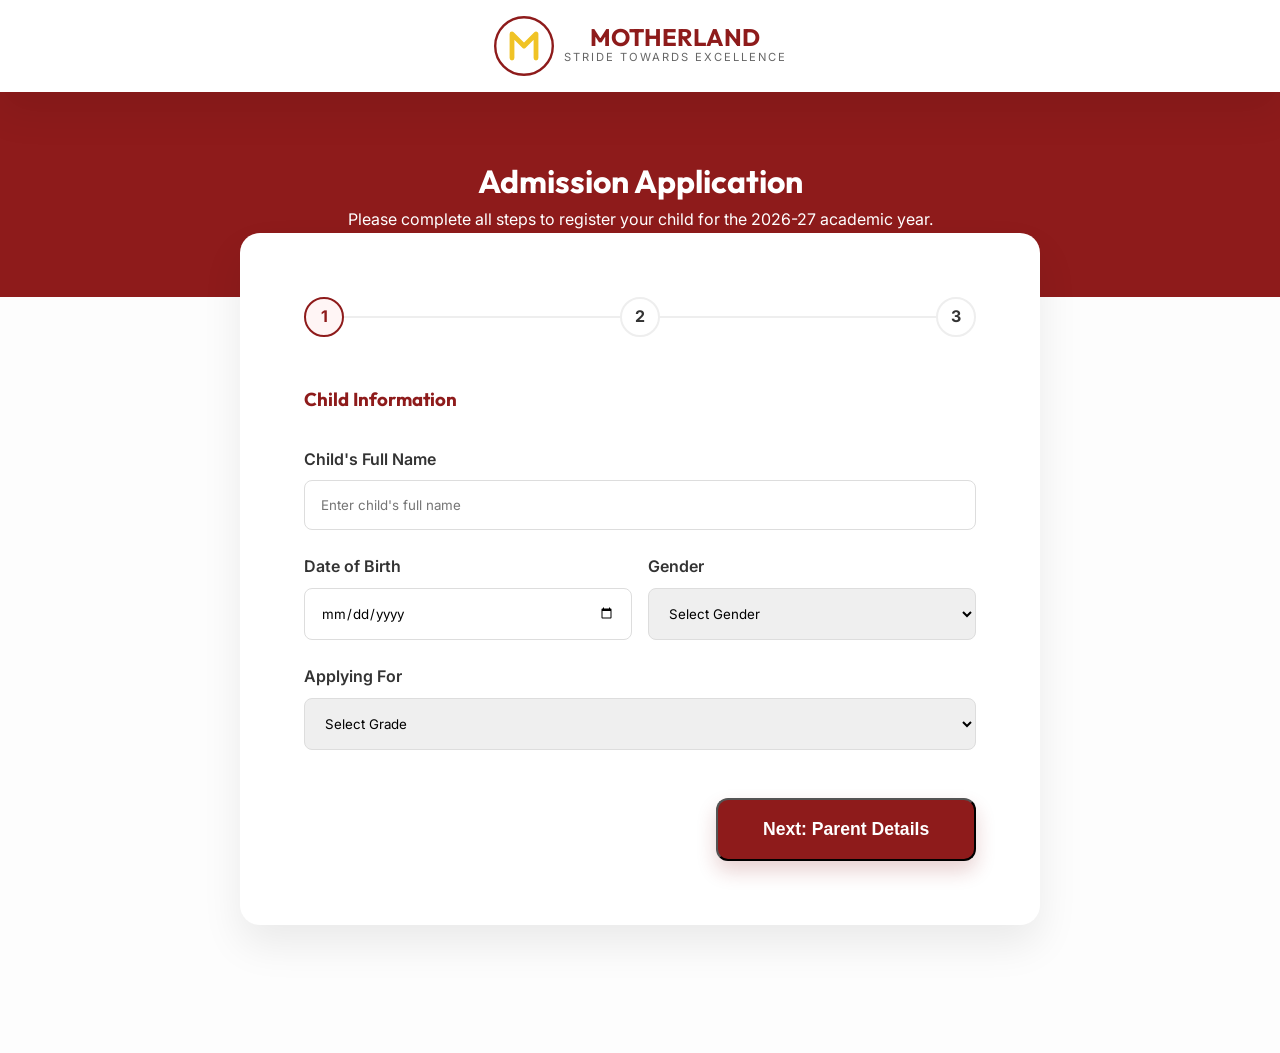
<file: admission.html>
<!DOCTYPE html>
<html lang="en">
<head>
    <meta charset="UTF-8">
    <meta name="viewport" content="width=device-width, initial-scale=1.0">
    <title>Admission Form | Motherland Kindergarten</title>
    <link href="https://fonts.googleapis.com/css2?family=Inter:wght@400;600;700&family=Outfit:wght@500;700;800&display=swap" rel="stylesheet">
    <link rel="stylesheet" href="https://cdnjs.cloudflare.com/ajax/libs/font-awesome/6.4.0/css/all.min.css">
    <link rel="stylesheet" href="style.css">
</head>
<body>

    <header>
        <div class="container" style="display: flex; justify-content: center;">
            <a href="index.html" class="logo">
                <svg width="60" height="60" viewBox="0 0 100 100" fill="none" xmlns="http://www.w3.org/2000/svg">
                    <circle cx="50" cy="50" r="48" stroke="#8e1b1b" stroke-width="4"/>
                    <path d="M30 70V30L50 50L70 30V70" stroke="#f0c325" stroke-width="8" stroke-linecap="round" stroke-linejoin="round"/>
                </svg>
                <div class="logo-text" style="text-align: center;">
                    <h1>MOTHERLAND</h1>
                    <p>Stride Towards Excellence</p>
                </div>
            </a>
        </div>
    </header>

    <div class="admission-hero">
        <div class="container">
            <h1>Admission Application</h1>
            <p>Please complete all steps to register your child for the 2026-27 academic year.</p>
        </div>
    </div>

    <div class="container">
        <div class="form-container">
            <div class="step-indicator">
                <div class="step active" id="step1-indicator">1</div>
                <div class="step" id="step2-indicator">2</div>
                <div class="step" id="step3-indicator">3</div>
            </div>

            <form id="admissionForm">
                <!-- Step 1: Child Information -->
                <div class="form-step active" id="step1">
                    <h3 style="margin-bottom: 2rem; color: var(--primary);">Child Information</h3>
                    <div class="form-group">
                        <label>Child's Full Name</label>
                        <input type="text" id="childName" required placeholder="Enter child's full name">
                    </div>
                    <div class="form-row">
                        <div class="form-group">
                            <label>Date of Birth</label>
                            <input type="date" id="dob" required>
                        </div>
                        <div class="form-group">
                            <label>Gender</label>
                            <select id="gender" required>
                                <option value="">Select Gender</option>
                                <option value="Male">Male</option>
                                <option value="Female">Female</option>
                                <option value="Other">Other</option>
                            </select>
                        </div>
                    </div>
                    <div class="form-group">
                        <label>Applying For</label>
                        <select id="grade" required>
                            <option value="">Select Grade</option>
                            <option value="PRE-KG">PRE-KG</option>
                            <option value="LKG">LKG</option>
                            <option value="UKG">UKG</option>
                        </select>
                    </div>
                    <div class="form-btns">
                        <span></span>
                        <button type="button" class="btn-primary" onclick="nextStep(2)">Next: Parent Details</button>
                    </div>
                </div>

                <!-- Step 2: Parent Information -->
                <div class="form-step" id="step2">
                    <h3 style="margin-bottom: 2rem; color: var(--primary);">Parent / Guardian Information</h3>
                    <div class="form-group">
                        <label>Parent/Guardian Name</label>
                        <input type="text" id="parentName" required placeholder="Enter parent's full name">
                    </div>
                    <div class="form-group">
                        <label>Phone Number</label>
                        <input type="tel" id="parentPhone" required placeholder="Enter 10-digit mobile number">
                    </div>
                    <div class="form-group">
                        <label>Email Address</label>
                        <input type="email" id="parentEmail" required placeholder="Enter email address">
                    </div>
                    <div class="form-group">
                        <label>Residential Address</label>
                        <textarea id="address" rows="3" required placeholder="Enter your full address"></textarea>
                    </div>
                    <div class="form-btns">
                        <button type="button" class="btn-secondary" onclick="prevStep(1)">Back</button>
                        <button type="button" class="btn-primary" onclick="nextStep(3)">Next: Payment</button>
                    </div>
                </div>

                <!-- Step 3: Payment & Summary -->
                <div class="form-step" id="step3">
                    <h3 style="margin-bottom: 2rem; color: var(--primary);">Review & Payment</h3>
                    <div id="summaryArea" style="background: #f9f9f9; padding: 1.5rem; border-radius: 10px; margin-bottom: 2rem;">
                        <!-- Summary will be injected by JS -->
                    </div>
                    <div style="text-align: center; margin-bottom: 2rem;">
                        <p style="font-weight: 600;">Registration Fee: <span style="font-size: 1.5rem; color: var(--primary);">₹1,500</span></p>
                        <p style="font-size: 0.8rem; color: var(--text-light);">Non-refundable one-time processing fee.</p>
                    </div>
                    <div class="form-btns">
                        <button type="button" class="btn-secondary" onclick="prevStep(2)">Back</button>
                        <button type="submit" class="btn-primary" style="background: #28a745; border-color: #28a745;">Proceed to Payment</button>
                    </div>
                </div>
            </form>
        </div>
    </div>

    <script src="script.js"></script>
</body>
</html>
</file>
<file: style.css>
:root {
    --primary: #8e1b1b; /* Maroon from the image */
    --secondary: #f0c325; /* Gold/Yellow from logo */
    --accent: #196f3d; /* Green from the logo/WhatsApp bar */
    --text: #333333;
    --text-light: #666666;
    --bg-light: #fdfdfd;
    --white: #ffffff;
    --shadow: 0 20px 40px rgba(0,0,0,0.08);
    --transition: all 0.4s cubic-bezier(0.4, 0, 0.2, 1);
    --font-heading: 'Outfit', sans-serif;
    --font-body: 'Inter', sans-serif;
    --glass: rgba(255, 255, 255, 0.8);
    --secondary-light: #fff9e6;
}

body {
    overflow-x: hidden;
}

/* Floating Blobs Background */
.blob-container {
    position: fixed;
    top: 0;
    left: 0;
    width: 100%;
    height: 100%;
    z-index: -2;
    overflow: hidden;
    filter: blur(80px);
}

.blob {
    position: absolute;
    width: 600px;
    height: 600px;
    background: radial-gradient(circle, var(--secondary) 0%, transparent 70%);
    border-radius: 50%;
    opacity: 0.1;
    animation: move 20s infinite alternate;
}

.blob-1 { top: -10%; left: -10%; background: radial-gradient(circle, var(--primary) 0%, transparent 70%); }
.blob-2 { bottom: -10%; right: -10%; animation-delay: -5s; }

@keyframes move {
    0% { transform: translate(0, 0) rotate(0deg); }
    100% { transform: translate(100px, 100px) rotate(360deg); }
}

.reveal {
    opacity: 0;
    transform: translateY(30px);
    transition: all 0.8s ease-out;
}

.reveal.active {
    opacity: 1;
    transform: translateY(0);
}

* {
    margin: 0;
    padding: 0;
    box-sizing: border-box;
}

body {
    font-family: var(--font-body);
    background-color: var(--bg-light);
    color: var(--text);
    line-height: 1.6;
    overflow-x: hidden;
}

h1, h2, h3, h4 {
    font-family: var(--font-heading);
    font-weight: 700;
}

a {
    text-decoration: none;
    color: inherit;
    transition: var(--transition);
}

ul {
    list-style: none;
}

.container {
    max-width: 1200px;
    margin: 0 auto;
    padding: 0 2rem;
}

/* Header & Nav */
header {
    background: var(--white);
    padding: 1rem 0;
    box-shadow: var(--shadow);
    position: sticky;
    top: 0;
    z-index: 1000;
}

nav {
    display: flex;
    justify-content: space-between;
    align-items: center;
}

.logo {
    display: flex;
    align-items: center;
    gap: 10px;
}

.logo img {
    height: 60px;
}

.logo-text h1 {
    font-size: 1.5rem;
    color: var(--primary);
    line-height: 1;
}

.logo-text p {
    font-size: 0.7rem;
    text-transform: uppercase;
    letter-spacing: 2px;
    color: var(--text-light);
}

.nav-links {
    display: flex;
    gap: 2rem;
}

.nav-links a {
    font-weight: 600;
    color: var(--text);
}

.nav-links a:hover {
    color: var(--primary);
}

.nav-btns {
    display: flex;
    align-items: center;
    gap: 1rem;
}

.mobile-menu-toggle {
    display: none;
    background: none;
    border: none;
    font-size: 1.5rem;
    color: var(--primary);
    cursor: pointer;
    padding: 0.5rem;
    z-index: 1001;
}

.btn-enroll {
    background: var(--primary);
    color: var(--white);
    padding: 0.8rem 1.5rem;
    border-radius: 50px;
    font-weight: 700;
    box-shadow: 0 4px 15px rgba(142, 27, 27, 0.3);
}

.btn-enroll:hover {
    transform: translateY(-2px);
    box-shadow: 0 6px 20px rgba(142, 27, 27, 0.4);
}

/* Hero Section */
.hero {
    padding: 6rem 0;
    background: linear-gradient(135deg, #fff 60%, #fff5f5 100%);
    position: relative;
    overflow: hidden;
}

.hero-grid {
    display: grid;
    grid-template-columns: 1fr 1fr;
    align-items: center;
    gap: 4rem;
}

.hero-content h2 {
    font-size: 1.2rem;
    color: var(--primary);
    text-transform: uppercase;
    letter-spacing: 3px;
    margin-bottom: 1rem;
}

.hero-content h1 {
    font-size: 3.5rem;
    line-height: 1.1;
    margin-bottom: 1.5rem;
    color: #1a1a1a;
}

.hero-content h1 span {
    color: var(--primary);
    position: relative;
    display: inline-block;
}

.hero-content h1 span::after {
    content: '';
    position: absolute;
    bottom: 5px;
    left: 0;
    width: 100%;
    height: 8px;
    background: var(--secondary);
    opacity: 0.3;
    z-index: -1;
}

.hero-content p {
    font-size: 1.1rem;
    color: var(--text-light);
    margin-bottom: 2.5rem;
    max-width: 500px;
    animation: fadeIn 1s ease 0.5s both;
}

.hero-btns {
    display: flex;
    gap: 1.5rem;
    align-items: center;
    animation: fadeIn 1s ease 0.8s both;
}

.btn-primary {
    background: var(--primary);
    color: #fff;
    padding: 1.2rem 2.8rem;
    border-radius: 12px;
    font-weight: 700;
    font-size: 1.1rem;
    box-shadow: 0 10px 20px rgba(142, 27, 27, 0.2);
}

.btn-primary:hover {
    transform: translateY(-5px) scale(1.02);
    box-shadow: 0 15px 30px rgba(142, 27, 27, 0.3);
}

.btn-secondary {
    border: 2px solid var(--primary);
    color: var(--primary);
    padding: 1.2rem 2.8rem;
    border-radius: 12px;
    font-weight: 700;
    font-size: 1.1rem;
    background: transparent;
}

.btn-secondary:hover {
    background: var(--primary);
    color: white;
    transform: translateY(-5px);
}

.hero-image {
    animation: float 6s ease-in-out infinite;
    background: #fdfdfd;
    border-radius: 40px;
}

.main-img {
    width: 100%;
    border-radius: 40px;
    box-shadow: 30px 30px 80px rgba(142, 27, 27, 0.1);
    border: 10px solid white;
    background: #f0f0f0; /* Fallback */
}

@keyframes float {
    0%, 100% { transform: translateY(0); }
    50% { transform: translateY(-20px); }
}

@keyframes fadeIn {
    from { opacity: 0; transform: translateY(20px); }
    to { opacity: 1; transform: translateY(0); }
}

/* Admission Banner */
.admission-banner {
    background: var(--accent);
    color: white;
    padding: 1rem 0;
    text-align: center;
}

/* Features/Programs */
.programs {
    padding: 8rem 0;
}

.section-head {
    text-align: center;
    margin-bottom: 4rem;
}

.section-head h2 {
    font-size: 2.5rem;
    color: var(--primary);
}

.program-cards {
    display: grid;
    grid-template-columns: repeat(3, 1fr);
    gap: 2rem;
}

.card {
    background: var(--glass);
    backdrop-filter: blur(10px);
    padding: 3.5rem 2.5rem;
    border-radius: 30px;
    text-align: center;
    box-shadow: var(--shadow);
    border: 1px solid rgba(255,255,255,0.3);
    transition: var(--transition);
}

.card:hover {
    transform: translateY(-15px) rotate(1deg);
    background: white;
    border-bottom: 5px solid var(--primary);
}

/* Pricing Section */
.pricing {
    padding: 8rem 0;
    background: linear-gradient(to bottom, #fff, #fff9f9);
}

.pricing-grid {
    display: grid;
    grid-template-columns: repeat(3, 1fr);
    gap: 2.5rem;
    margin-top: 4rem;
}

.price-card {
    background: white;
    padding: 3rem;
    border-radius: 30px;
    text-align: center;
    box-shadow: var(--shadow);
    transition: var(--transition);
    border: 1px solid #eee;
    position: relative;
    overflow: hidden;
}

.price-card.featured {
    border: 2px solid var(--primary);
    transform: scale(1.05);
}

.price-card.featured::before {
    content: 'Most Popular';
    position: absolute;
    top: 20px;
    right: -35px;
    background: var(--primary);
    color: white;
    padding: 0.5rem 3rem;
    transform: rotate(45deg);
    font-size: 0.8rem;
    font-weight: 700;
}

.price-card h3 {
    font-size: 1.5rem;
    margin-bottom: 1rem;
}

.price-card .cost {
    font-size: 3rem;
    font-weight: 800;
    color: var(--primary);
    margin-bottom: 1.5rem;
}

.price-card .cost span {
    font-size: 1rem;
    color: var(--text-light);
}

.price-card ul {
    text-align: left;
    margin-bottom: 2.5rem;
}

.price-card ul li {
    margin-bottom: 1rem;
    display: flex;
    align-items: center;
    gap: 10px;
}

.price-card ul li i {
    color: var(--accent);
}

/* Testimonials */
.testimonial-grid {
    display: grid;
    grid-template-columns: repeat(3, 1fr);
    gap: 2rem;
}

.testimonial-card {
    background: white;
    padding: 3rem;
    border-radius: 20px;
    box-shadow: var(--shadow);
    text-align: center;
    transition: var(--transition);
}

.testimonial-card:hover {
    transform: translateY(-10px);
}

.quote-icon {
    font-size: 2rem;
    color: var(--secondary);
    margin-bottom: 1rem;
}

.testimonial-text {
    font-size: 1.1rem;
    line-height: 1.6;
    margin-bottom: 2rem;
    color: #444;
}

.testimonial-author {
    display: flex;
    align-items: center;
    justify-content: center;
    gap: 1rem;
}

.testimonial-author img {
    width: 60px;
    height: 60px;
    border-radius: 50%;
    object-fit: cover;
}

.author-info {
    text-align: left;
}

.author-name {
    font-weight: 700;
}

.author-role {
    font-size: 0.8rem;
    color: #888;
}

/* Gallery */
.gallery-grid {
    display: grid;
    grid-template-columns: repeat(4, 1fr);
    grid-template-rows: repeat(2, 250px);
    gap: 1.5rem;
}

.gallery-item {
    border-radius: 30px;
    overflow: hidden;
    position: relative;
}

.gallery-item img {
    width: 100%;
    height: 100%;
    object-fit: cover;
    transition: var(--transition);
}

.gallery-item:hover img {
    transform: scale(1.1);
}

.gallery-item.large {
    grid-column: span 2;
    grid-row: span 2;
}

.gallery-item.wide {
    grid-column: span 2;
}

/* Footer */
footer {
    background: #1a1a1a;
    color: white;
    padding: 5rem 0 2rem;
}

.footer-grid {
    display: grid;
    grid-template-columns: 2fr 1fr 1fr 1fr;
    gap: 4rem;
    margin-bottom: 4rem;
}

.footer-info p {
    color: #999;
    margin-top: 1.5rem;
}

.footer-links h4 {
    margin-bottom: 1.5rem;
    font-size: 1.2rem;
}

.footer-links ul li {
    margin-bottom: 0.8rem;
}

.footer-links ul li a {
    color: #999;
}

.footer-links ul li a:hover {
    color: var(--secondary);
}

.copyright {
    padding-top: 2rem;
    border-top: 1px solid #333;
    text-align: center;
    color: #666;
    font-size: 0.9rem;
}

/* Admission Page Specific Styles */
.admission-hero {
    padding: 4rem 0;
    background: var(--primary);
    color: white;
    text-align: center;
}

.form-container {
    max-width: 800px;
    margin: -4rem auto 8rem;
    background: white;
    padding: 4rem;
    border-radius: 20px;
    box-shadow: var(--shadow);
}

.step-indicator {
    display: flex;
    justify-content: space-between;
    margin-bottom: 3rem;
    position: relative;
}

.step-indicator::before {
    content: '';
    position: absolute;
    top: 50%;
    left: 0;
    width: 100%;
    height: 2px;
    background: #eee;
    z-index: 1;
    transform: translateY(-50%);
}

/* WhatsApp Float with Pulse */
.whatsapp-float {
    position: fixed;
    bottom: 2rem;
    right: 2rem;
    background: #25d366;
    color: white;
    width: 65px;
    height: 65px;
    border-radius: 50%;
    display: flex;
    justify-content: center;
    align-items: center;
    font-size: 2.2rem;
    box-shadow: 0 10px 25px rgba(37, 211, 102, 0.3);
    z-index: 1000;
    animation: pulse-green 2s infinite;
}

@keyframes pulse-green {
    0% { transform: scale(0.95); box-shadow: 0 0 0 0 rgba(37, 211, 102, 0.7); }
    70% { transform: scale(1); box-shadow: 0 0 0 15px rgba(37, 211, 102, 0); }
    100% { transform: scale(0.95); box-shadow: 0 0 0 0 rgba(37, 211, 102, 0); }
}

.step {
    width: 40px;
    height: 40px;
    border-radius: 50%;
    background: white;
    border: 2px solid #eee;
    display: flex;
    justify-content: center;
    align-items: center;
    z-index: 2;
    font-weight: 700;
}

.step.active {
    border-color: var(--primary);
    color: var(--primary);
    background: #fff5f5;
}

.step.done {
    background: var(--primary);
    border-color: var(--primary);
    color: white;
}

.form-step {
    display: none;
}

.form-step.active {
    display: block;
    animation: fadeIn 0.5s ease;
}

.form-group {
    margin-bottom: 1.5rem;
}

.form-group label {
    display: block;
    margin-bottom: 0.5rem;
    font-weight: 600;
}

input, select, textarea {
    width: 100%;
    padding: 1rem;
    border: 1px solid #ddd;
    border-radius: 8px;
    font-family: inherit;
}

.form-btns {
    display: flex;
    justify-content: space-between;
    margin-top: 3rem;
}

.form-row {
    display: grid;
    grid-template-columns: 1fr 1fr;
    gap: 1rem;
}

@media (max-width: 600px) {
    .form-row {
        grid-template-columns: 1fr;
    }
}


/* Dashboards Styles */
.dashboard-container {
    padding: 4rem 0;
}

.stat-grid {
    display: grid;
    grid-template-columns: repeat(4, 1fr);
    gap: 1.5rem;
    margin-bottom: 3rem;
}

.stat-card {
    background: white;
    padding: 2rem;
    border-radius: 15px;
    box-shadow: var(--shadow);
}

.stat-card h3 {
    color: var(--text-light);
    font-size: 0.9rem;
    text-transform: uppercase;
}

.stat-card p {
    font-size: 2rem;
    font-weight: 800;
    color: var(--primary);
}

.order-table {
    width: 100%;
    border-collapse: collapse;
    background: white;
    border-radius: 15px;
    overflow: hidden;
    box-shadow: var(--shadow);
}

.order-table th, .order-table td {
    padding: 1.5rem;
    text-align: left;
    border-bottom: 1px solid #eee;
}

.order-table th {
    background: #f9f9f9;
    font-weight: 700;
}

.status-tag {
    padding: 0.4rem 1rem;
    border-radius: 50px;
    font-size: 0.8rem;
    font-weight: 700;
}

.status-paid { background: #e6ffed; color: #28a745; }
.status-pending { background: #fffde6; color: #856404; }

@keyframes fadeIn {
    from { opacity: 0; transform: translateY(10px); }
    to { opacity: 1; transform: translateY(0); }
}

/* Responsive Design */
@media (max-width: 1200px) {
    .container { padding: 0 1.5rem; }
}

@media (max-width: 992px) {
    .hero-grid { 
        grid-template-columns: 1fr; 
        text-align: center; 
        gap: 3rem;
    }
    .hero-content h1 { font-size: 3.5rem !important; }
    .hero-content p { margin: 0 auto 2.5rem; }
    .hero-btns { justify-content: center; }
    .program-cards { grid-template-columns: 1fr 1fr; }
    .pricing-grid { grid-template-columns: 1fr 1fr; gap: 1.5rem; }
    .footer-grid { grid-template-columns: 1fr 1fr; gap: 2rem; }
    
    .section-head h2 { font-size: 2.5rem !important; }
}

@media (max-width: 768px) {
    .mobile-menu-toggle {
        display: block;
    }

    .nav-links {
        position: fixed;
        top: 0;
        right: -100%;
        width: 100%;
        height: 100vh;
        background: var(--white);
        flex-direction: column;
        justify-content: center;
        align-items: center;
        transition: var(--transition);
        z-index: 1000;
        box-shadow: -10px 0 30px rgba(0,0,0,0.1);
    }

    .nav-links.active {
        right: 0;
    }

    .nav-links li {
        margin: 1.5rem 0;
    }

    .nav-links a {
        font-size: 1.5rem;
    }

    .hero-content h1 { font-size: 2.8rem !important; }
    .pricing-grid { grid-template-columns: 1fr; }
    .price-card.featured { transform: scale(1); margin: 1rem 0; }
    
    .test-grid { grid-template-columns: 1fr !important; }
    .gallery-grid { grid-template-columns: 1fr 1fr !important; grid-template-rows: auto !important; }
    .gallery-grid > div { grid-column: span 1 !important; grid-row: span 1 !important; height: 200px !important; }

    .form-container { padding: 2rem; margin-top: -2rem; }
    .stat-grid { grid-template-columns: 1fr 1fr; }
}

@media (max-width: 600px) {
    .hero-content h1 { font-size: 2.2rem !important; }
    .hero-btns { flex-direction: column; width: 100%; }
    .btn-primary, .btn-secondary { width: 100%; text-align: center; }
    .program-cards { grid-template-columns: 1fr; }
    .footer-grid { grid-template-columns: 1fr; }
    
    .btn-enroll { padding: 0.6rem 1rem; font-size: 0.85rem; }
    
    .logo-text h1 { font-size: 1.2rem !important; }
    .logo svg { width: 45px; height: 45px; }

    .stat-grid { grid-template-columns: 1fr; }
    .order-table th, .order-table td { padding: 0.8rem; font-size: 0.85rem; }
}

@media (max-width: 480px) {
    .hero-content h1 { font-size: 2rem !important; }
    .section-head h2 { font-size: 1.8rem !important; }
    .price-card { padding: 2rem 1.5rem; }
}
</file>
